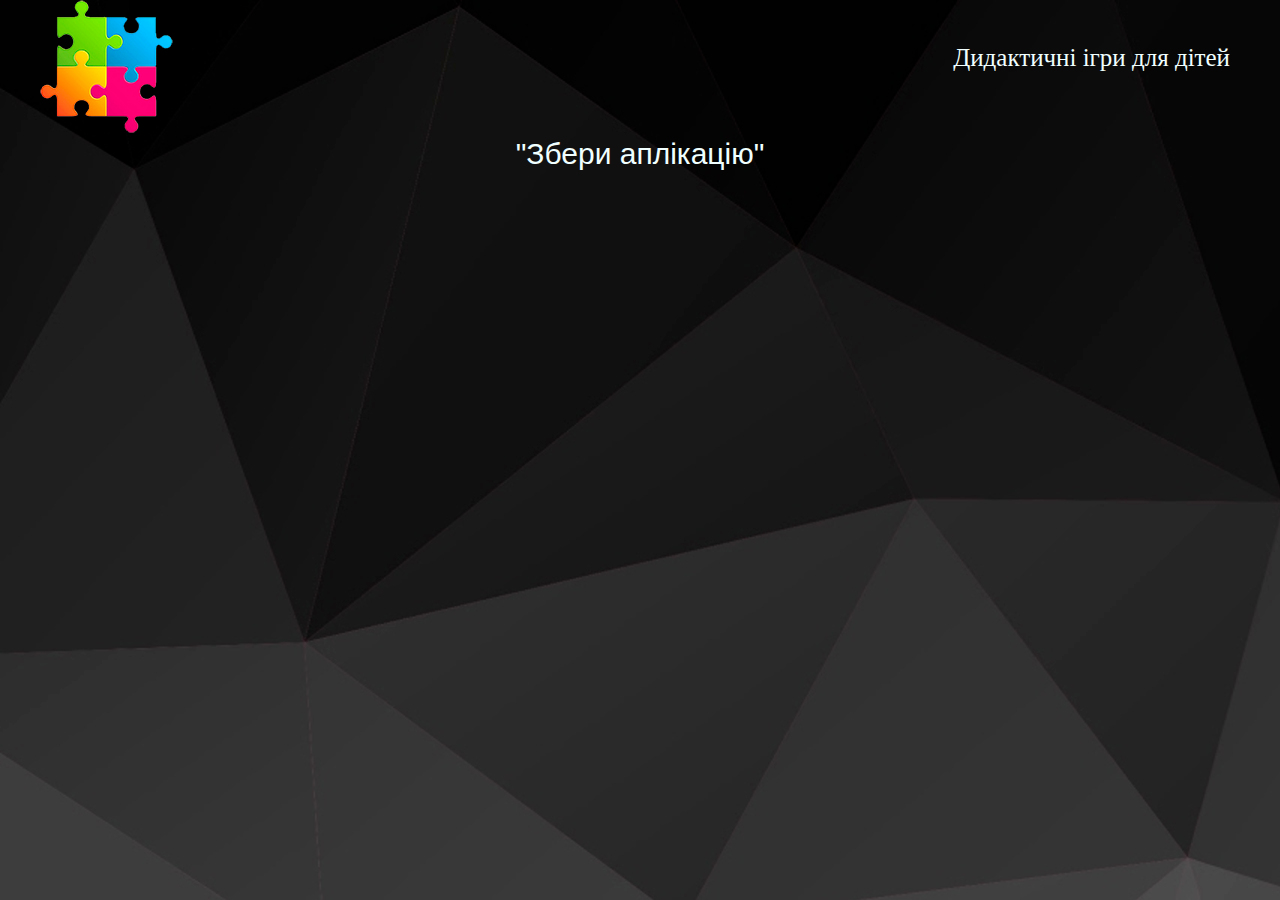
<file: site2/index.html>
<!DOCTYPE html>
<html>
<head>
	<title>Site</title>
	<link rel="stylesheet" href="https://maxcdn.bootstrapcdn.com/bootstrap/3.3.7/css/bootstrap.min.css">
	<script src="https://ajax.googleapis.com/ajax/libs/jquery/1.12.4/jquery.min.js"></script>
    <script src="https://maxcdn.bootstrapcdn.com/bootstrap/3.3.7/js/bootstrap.min.js"></script>
    <script src="https://cdnjs.cloudflare.com/ajax/libs/popper.js/1.16.0/umd/popper.min.js"></script>
    <link rel="stylesheet" href="style.css">
	
</head>
<body>

      
   
    <header>
        <div>
            <img src="pazl.png"/>
            
            <div class="support">
                <p></p>
                <p class="number">Дидактичні ігри для дітей</p>
            </div>
            
        </div>
        
		
	</header>
	
<section class="container-fluid text-center">
	    
	    
   <div class="row"> 
      
      
      
               
        <p class="text2">"Збери аплікацію"</p>
               
        <div class="text-center" style="margin-bottom: 20px; width: 100%;"> 
          <iframe src="https://www.jigsawplanet.com/?rc=play&amp;pid=30bbdee034c1&amp;view=iframe" style="width:100%;height:600px" frameborder=0 allowfullscreen></iframe>

           

        </div>
                
               
      </div>
      
    
       
       
         
   </div> 

	    
	    
</section>



	




	    





	
</body>
</html>
</file>
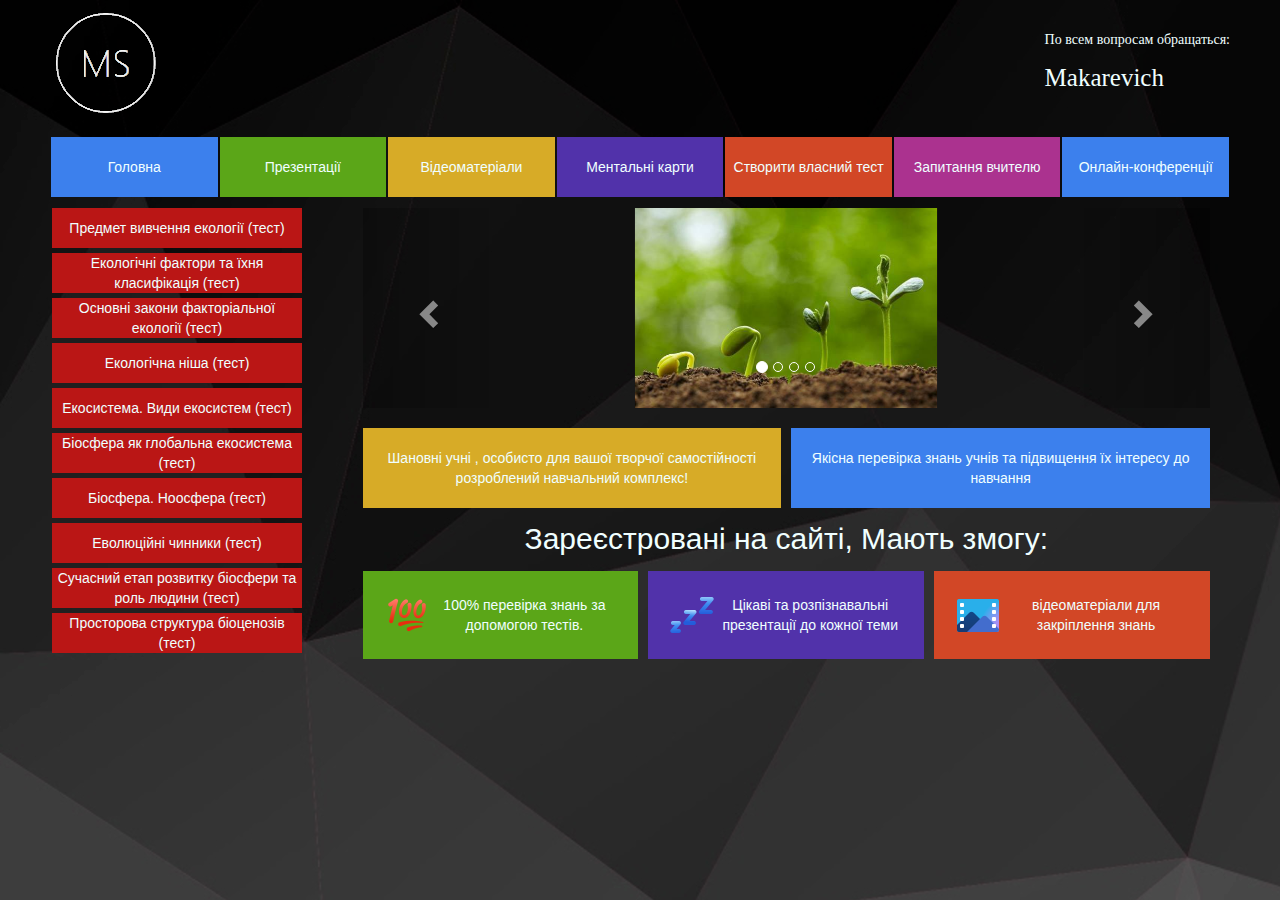
<file: site3/index.html>
<!DOCTYPE html>
<html>
<head>
	<title>Site</title>
	<link rel="stylesheet" href="https://maxcdn.bootstrapcdn.com/bootstrap/3.3.7/css/bootstrap.min.css">
	<script src="https://ajax.googleapis.com/ajax/libs/jquery/1.12.4/jquery.min.js"></script>
    <script src="https://maxcdn.bootstrapcdn.com/bootstrap/3.3.7/js/bootstrap.min.js"></script>
    <script src="https://cdnjs.cloudflare.com/ajax/libs/popper.js/1.16.0/umd/popper.min.js"></script>
    <link rel="stylesheet" href="style.css">
	
</head>
<body>

      
   
    <header>
        <div>
            <img src="logo.png"/>
            
            <div class="support">
                <p>По всем вопросам обращаться:</p>
                <p class="number">Makarevich</p>
            </div>
            
        </div>
        
		<nav class="main-nav">
			<a class="a blue">Головна</a>
			<a class="a green" href="present.html">Презентації</a>
			<a class="a yellow">Відеоматеріали</a>
			<a class="a purple" href="mental.html">Ментальні карти</a>
			<a class="a orange" target="_blank" href="https://docs.google.com/forms/u/0/">Створити власний тест</a>
			<a class="a pink">Запитання вчителю</a>
      <a class="a blue">Онлайн-конференції</a>
		</nav>
	</header>
	
<section class="container-fluid text-center">
	    
	    
   <div class="row"> 
      <div class="col-xs-3 col">
          <nav>
		    <a class="services" target="_blank" href="https://forms.gle/D1YV7xafjeQR89rP8">Предмет вивчення екології (тест)</a>
		    <a class="services" target="_blank" href="https://forms.gle/7DWphx3VboiHN6mQA">Екологічні фактори та їхня класифікація (тест)</a>
        <a class="services" target="_blank" href="https://forms.gle/2Tjstboi34Rk7Jma6">Основні закони факторіальної екології (тест)</a>
		    <a class="services" target="_blank" href="https://forms.gle/dhFaU88fwwYEC24R6">Екологічна ніша (тест)</a>
		    <a class="services" target="_blank" href="https://forms.gle/E1W2EMXosFWztE759">Екосистема. Види екосистем (тест)</a>

        <a class="services" target="_blank" href="https://forms.gle/cnw3gbp1oC92bQbRA">Біосфера як глобальна екосистема (тест)</a>

        <a class="services" target="_blank" href="https://forms.gle/sJnd2CeZUbjZW83e6">Біосфера. Ноосфера (тест)</a>

        <a class="services" target="_blank" href="https://forms.gle/gkCK22r4PBgPw1n18">Еволюційні чинники (тест)</a>

        <a class="services" target="_blank" href="https://forms.gle/4Ejo5ZTQhs8PZHNY9">Сучасний етап розвитку біосфери та роль людини (тест)</a>

         <a class="services" target="_blank" href="https://forms.gle/B7r11RpjtfqjFKmA9">Просторова структура біоценозів (тест)</a>

	       </nav>
      </div>
      
      <div class="col-xs-9 col">
         
         
          
                <div >

                    <div id="myCarousel" class="carousel slide">
                
                        <div class="carousel-inner">

                            <div class="item active">
                                <div class="row">
                                    <div class="col-xs-12"><img src="image1.png" alt="Image" class="img-responsive" style="margin: 0 auto; max-height: 200px;">
                                    </div>
                                </div> 
                            </div>

                            <div class="item">
                                <div class="row">
                                    <div class="col-xs-12"><img src="image2.png" alt="Image" class="img-responsive" style="margin: 0 auto; max-height: 200px;">
                                    </div>
                                </div> 
                            </div>
                    
                            <div class="item">
                                <div class="row">
                                    <div class="col-xs-12"><img src="image3.png" alt="Image" class="img-responsive" style="margin: 0 auto; max-height: 200px;">
                                    </div>
                                </div> 
                            </div>
                    
                            <div class="item">
                                <div class="row">
                                    <div class="col-xs-12"><img src="image4.png" alt="Image" class="img-responsive" style="margin: 0 auto; max-height: 200px;">
                                    </div>
                                </div> 
                            </div>
                    
                        </div>
                        <a class="left carousel-control" href="#myCarousel" role="button" data-slide="prev">
                            <span class="glyphicon glyphicon-chevron-left" aria-hidden="true"></span>
                            <span class="sr-only">Предыдущий</span>
                        </a>
                        <a class="right carousel-control" href="#myCarousel" role="button" data-slide="next">
                            <span class="glyphicon glyphicon-chevron-right" aria-hidden="true"></span>
                            <span class="sr-only">Следующий</span>
                        </a>
                        <ol class="carousel-indicators">
                            <li data-target="#myCarousel" data-slide-to="0" class="active"></li>
                            <li data-target="#myCarousel" data-slide-to="1"></li>
                            <li data-target="#myCarousel" data-slide-to="2"></li>
                            <li data-target="#myCarousel" data-slide-to="3"></li>
                        </ol>
                    </div>
        
                </div>
                
                
        <div class="containermy text-center"> 
           <div class="row cont"> 
              <div class="yellow c">Шановні учні , особисто для вашої творчої самостійності розроблений навчальний комплекс!</div>
              <div class="blue c">Якісна перевірка знань учнів та підвищення їх інтересу до навчання</div> 
           </div> 
        </div>
               
        <p class="text2">Зареєстровані на сайті, Мають змогу:</p>
               
        <div class="text-center" style="margin-bottom: 20px;"> 
           <div class="row cont"> 
              <div class="green c">
                  <img src="save.png"/>
                  100% перевірка знань за допомогою тестів.</div>
              <div class="purple c marg">
                  <img src="imag.png"/>
                  Цікаві та розпізнавальні презентації до кожної теми</div> 
                <div class="orange c">
                  <img src="settings.png"/>
                  відеоматеріали для закріплення знань</div> 
           </div> 
        </div>
                
                
      </div>
      
    
       
       
         
   </div> 

	    
	    
</section>



	




	    





	
</body>
</html>
</file>
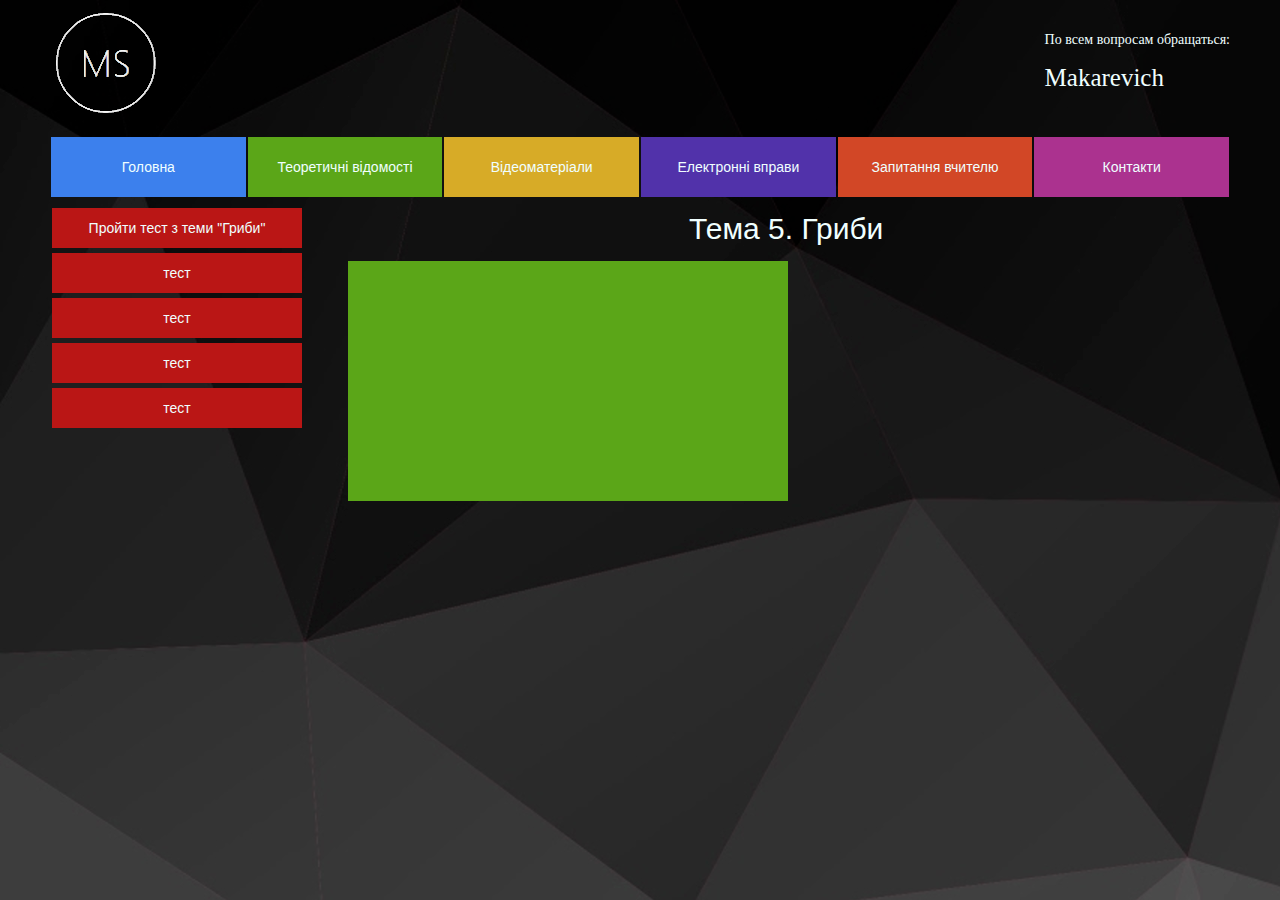
<file: site3/index_grib.html>
<!DOCTYPE html>
<html>
<head>
	<title>Site</title>
	<link rel="stylesheet" href="https://maxcdn.bootstrapcdn.com/bootstrap/3.3.7/css/bootstrap.min.css">
	<script src="https://ajax.googleapis.com/ajax/libs/jquery/1.12.4/jquery.min.js"></script>
    <script src="https://maxcdn.bootstrapcdn.com/bootstrap/3.3.7/js/bootstrap.min.js"></script>
    <script src="https://cdnjs.cloudflare.com/ajax/libs/popper.js/1.16.0/umd/popper.min.js"></script>
    <link rel="stylesheet" href="style.css">
	
</head>
<body>

      
   
    <header>
        <div>
            <img src="logo.png"/>
            
            <div class="support">
                <p>По всем вопросам обращаться:</p>
                <p class="number">Makarevich</p>
            </div>
            
        </div>
        
		<nav class="main-nav">
			<a class="a blue" href="index.html">Головна</a>
			<a class="a green" href="index_teor.html">Теоретичні відомості</a>
			<a class="a yellow">Відеоматеріали</a>
			<a class="a purple">Електронні вправи</a>
			<a class="a orange">Запитання вчителю</a>
			<a class="a pink">Контакти</a>
		</nav>
	</header>
	
<section class="container-fluid text-center">
	    
	    
   <div class="row"> 
      <div class="col-sm-3 col">
          <nav>
		    <a class="services" href="https://forms.gle/rvGRUjSoq6pMuSMW9" target ="_blank">Пройти тест з теми "Гриби"</a>
		    <a class="services">тест</a>
		    <a class="services">тест</a>
		    <a class="services">тест</a>
		    <a class="services">тест</a>
	       </nav>
      </div>
      
      
               
        <p class="text2">Тема 5. Гриби</p>
               
        <div class="text-center" style="margin-bottom: 20px; width: 40%;"> 
           <div class="row cont"> 
              <div class="green c">
                  <iframe src="https://onedrive.live.com/embed?cid=FB9A397F52409C91&amp;resid=FB9A397F52409C91%21993&amp;authkey=AEu0YgL0dnHsnB0&amp;em=2&amp;wdAr=1.3333333333333333" width="400px" height="200px" frameborder="0">Это внедренный файл <a target="_blank" href="https://office.com">Microsoft Office</a> на платформе <a target="_blank" href="https://office.com/webapps">Office</a>.</iframe>
              </div>
              
                
           </div> 
           

           

        </div>

        <iframe width="560" height="315" src="https://www.youtube.com/embed/oWw1az2vj9A" title="YouTube video player" frameborder="0" allow="accelerometer; autoplay; clipboard-write; encrypted-media; gyroscope; picture-in-picture" allowfullscreen></iframe>
                
                
      </div>
      
    
       
       
         
   </div> 

	    
	    
</section>



	




	    





	
</body>
</html>
</file>
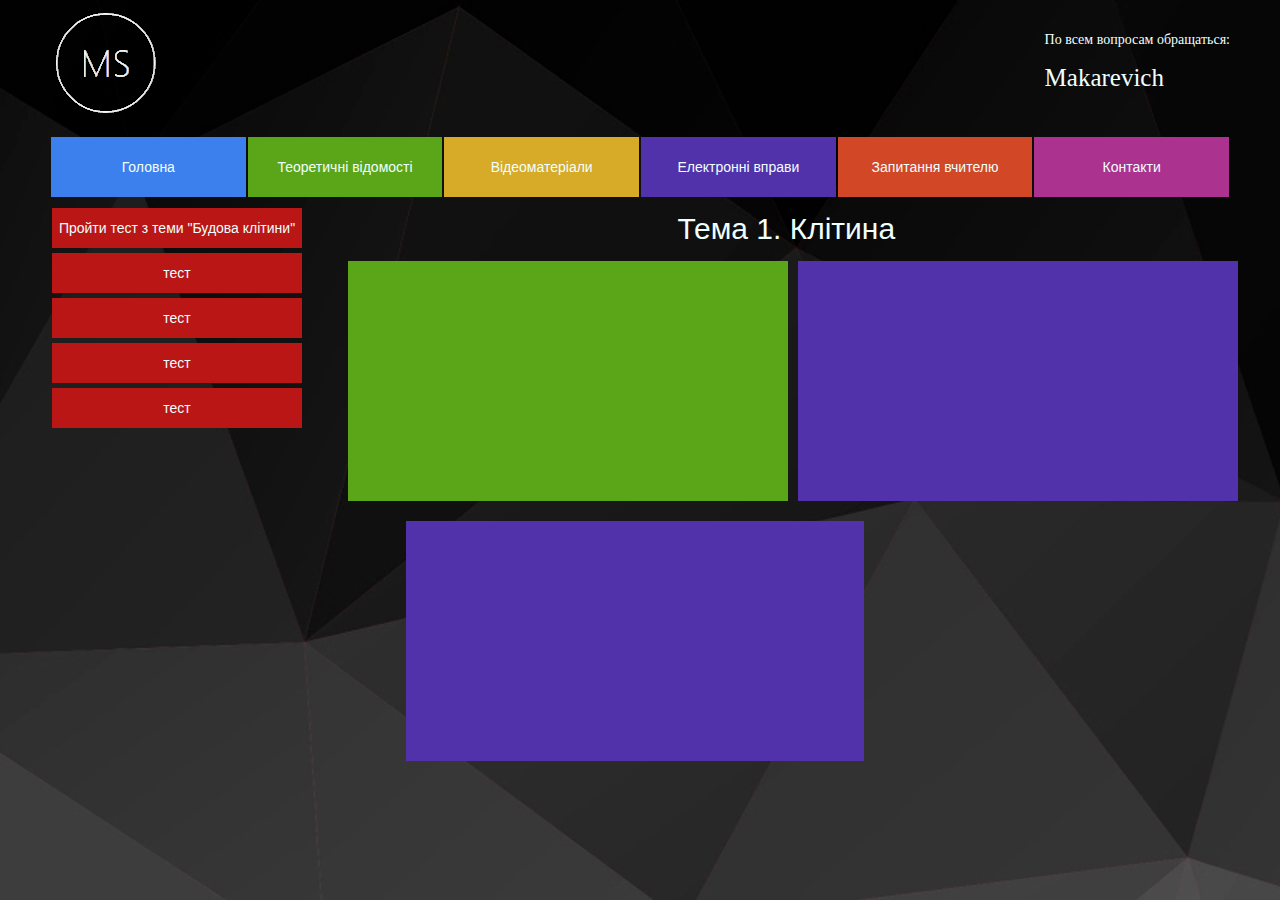
<file: site3/index_klituna.html>
<!DOCTYPE html>
<html>
<head>
	<title>Site</title>
	<link rel="stylesheet" href="https://maxcdn.bootstrapcdn.com/bootstrap/3.3.7/css/bootstrap.min.css">
	<script src="https://ajax.googleapis.com/ajax/libs/jquery/1.12.4/jquery.min.js"></script>
    <script src="https://maxcdn.bootstrapcdn.com/bootstrap/3.3.7/js/bootstrap.min.js"></script>
    <script src="https://cdnjs.cloudflare.com/ajax/libs/popper.js/1.16.0/umd/popper.min.js"></script>
    <link rel="stylesheet" href="style.css">
	
</head>
<body>

      
   
    <header>
        <div>
            <img src="logo.png"/>
            
            <div class="support">
                <p>По всем вопросам обращаться:</p>
                <p class="number">Makarevich</p>
            </div>
            
        </div>
        
		<nav class="main-nav">
			<a class="a blue" href="index.html">Головна</a>
			<a class="a green" href="index_teor.html">Теоретичні відомості</a>
			<a class="a yellow">Відеоматеріали</a>
			<a class="a purple">Електронні вправи</a>
			<a class="a orange">Запитання вчителю</a>
			<a class="a pink">Контакти</a>
		</nav>
	</header>
	
<section class="container-fluid text-center">
	    
	    
   <div class="row"> 
      <div class="col-sm-3 col">
          <nav>
		    <a class="services" href="https://forms.gle/eDoZKuNa2jiJbDDBA" target ="_blank">Пройти тест з теми "Будова клітини"</a>
		    <a class="services">тест</a>
		    <a class="services">тест</a>
		    <a class="services">тест</a>
		    <a class="services">тест</a>
	       </nav>
      </div>
      
      
               
        <p class="text2">Тема 1. Клітина</p>
               
        <div class="text-center" style="margin-bottom: 20px;"> 
           <div class="row cont"> 
              <div class="green c">
                  <iframe src="https://onedrive.live.com/embed?cid=FB9A397F52409C91&amp;resid=FB9A397F52409C91%21969&amp;authkey=AMuJf05-OKnsaZg&amp;em=2&amp;wdAr=1.3333333333333333" width="400px" height="200px" frameborder="0">Это внедренный файл <a target="_blank" href="https://office.com">Microsoft Office</a> на платформе <a target="_blank" href="https://office.com/webapps">Office</a>.</iframe>
              </div>
              <div class="purple c marg">
                <iframe src="https://onedrive.live.com/embed?cid=FB9A397F52409C91&amp;resid=FB9A397F52409C91%21973&amp;authkey=AFQeFG351kIIMFE&amp;em=2&amp;wdAr=1.3333333333333333" width="400px" height="200px" frameborder="0">Это внедренный файл <a target="_blank" href="https://office.com">Microsoft Office</a> на платформе <a target="_blank" href="https://office.com/webapps">Office</a>.</iframe>
              </div> 
                
           </div> 
           <div class="row cont" style="margin-top: 20px; width: 40%;"> 
              <div class="purple c marg">
                  <iframe src="https://onedrive.live.com/embed?cid=FB9A397F52409C91&amp;resid=FB9A397F52409C91%21975&amp;authkey=AFnjCpWu1lLUaI8&amp;em=2&amp;wdAr=1.3333333333333333" width="400px" height="200px" frameborder="0">Это внедренный файл <a target="_blank" href="https://office.com">Microsoft Office</a> на платформе <a target="_blank" href="https://office.com/webapps">Office</a>.</iframe>
              </div> 
              
           </div> 

           

        </div>
                
                
      </div>
      
    
       
       
         
   </div> 

	    
	    
</section>



	




	    





	
</body>
</html>
</file>
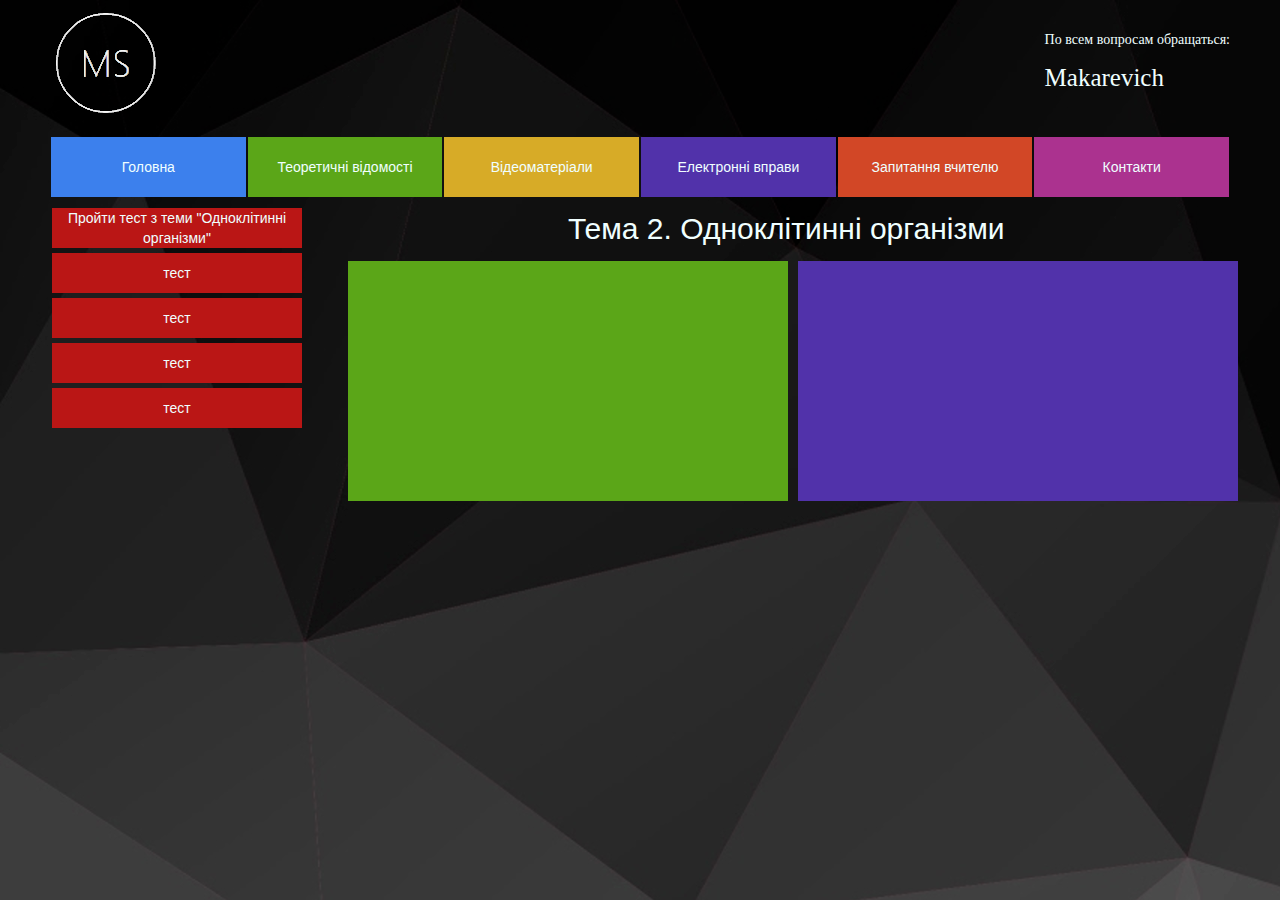
<file: site3/index_odnokl.html>
<!DOCTYPE html>
<html>
<head>
	<title>Site</title>
	<link rel="stylesheet" href="https://maxcdn.bootstrapcdn.com/bootstrap/3.3.7/css/bootstrap.min.css">
	<script src="https://ajax.googleapis.com/ajax/libs/jquery/1.12.4/jquery.min.js"></script>
    <script src="https://maxcdn.bootstrapcdn.com/bootstrap/3.3.7/js/bootstrap.min.js"></script>
    <script src="https://cdnjs.cloudflare.com/ajax/libs/popper.js/1.16.0/umd/popper.min.js"></script>
    <link rel="stylesheet" href="style.css">
	
</head>
<body>

      
   
    <header>
        <div>
            <img src="logo.png"/>
            
            <div class="support">
                <p>По всем вопросам обращаться:</p>
                <p class="number">Makarevich</p>
            </div>
            
        </div>
        
		<nav class="main-nav">
			<a class="a blue" href="index.html">Головна</a>
			<a class="a green" href="index_teor.html">Теоретичні відомості</a>
			<a class="a yellow">Відеоматеріали</a>
			<a class="a purple">Електронні вправи</a>
			<a class="a orange">Запитання вчителю</a>
			<a class="a pink">Контакти</a>
		</nav>
	</header>
	
<section class="container-fluid text-center">
	    
	    
   <div class="row"> 
      <div class="col-sm-3 col">
          <nav>
		    <a class="services" href="https://forms.gle/Zm1rrb4u2BD6nPUo9" target ="_blank"> Пройти тест з теми "Одноклітинні організми"</a>
		    <a class="services">тест</a>
		    <a class="services">тест</a>
		    <a class="services">тест</a>
		    <a class="services">тест</a>
	       </nav>
      </div>
      
      
               
        <p class="text2">Тема 2. Одноклітинні організми</p>
               
        <div class="text-center" style="margin-bottom: 20px;"> 
           <div class="row cont"> 
              <div class="green c">
                  <iframe src="https://onedrive.live.com/embed?cid=FB9A397F52409C91&amp;resid=FB9A397F52409C91%21977&amp;authkey=AOUa6nGmtLW00bY&amp;em=2&amp;wdAr=1.7777777777777777" width="400px" height="200px" frameborder="0">Это внедренный файл <a target="_blank" href="https://office.com">Microsoft Office</a> на платформе <a target="_blank" href="https://office.com/webapps">Office</a>.</iframe>
              </div>
              <div class="purple c marg">
                <iframe src="https://onedrive.live.com/embed?cid=FB9A397F52409C91&amp;resid=FB9A397F52409C91%21979&amp;authkey=AGRUe7I3Zs0Fz0w&amp;em=2&amp;wdAr=1.3333333333333333" width="400px" height="200px" frameborder="0">Это внедренный файл <a target="_blank" href="https://office.com">Microsoft Office</a> на платформе <a target="_blank" href="https://office.com/webapps">Office</a>.</iframe> 
              </div> 
                
           </div> 
            

           

        </div>
                
                
      </div>
      
    
       
       
         
   </div> 

	    
	    
</section>







	    





	
</body>
</html>
</file>
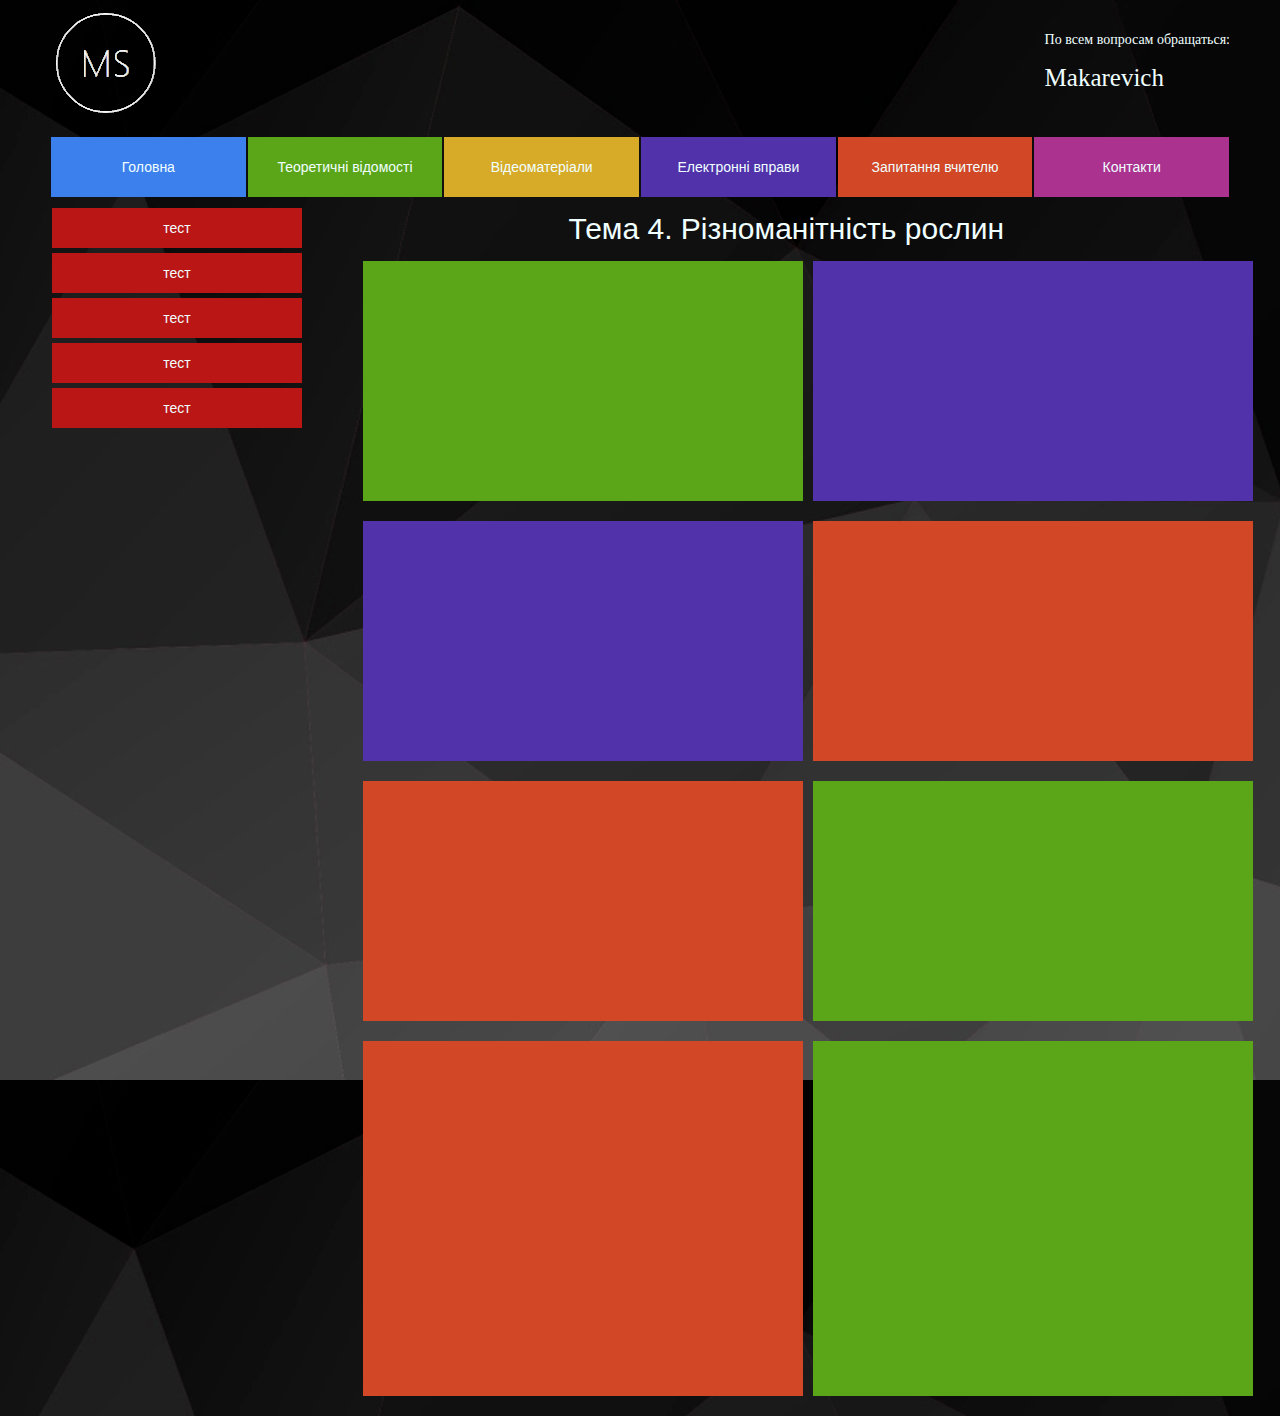
<file: site3/index_riznom.html>
<!DOCTYPE html>
<html>
<head>
	<title>Site</title>
	<link rel="stylesheet" href="https://maxcdn.bootstrapcdn.com/bootstrap/3.3.7/css/bootstrap.min.css">
	<script src="https://ajax.googleapis.com/ajax/libs/jquery/1.12.4/jquery.min.js"></script>
    <script src="https://maxcdn.bootstrapcdn.com/bootstrap/3.3.7/js/bootstrap.min.js"></script>
    <script src="https://cdnjs.cloudflare.com/ajax/libs/popper.js/1.16.0/umd/popper.min.js"></script>
    <link rel="stylesheet" href="style.css">
	
</head>
<body>

      
   
    <header>
        <div>
            <img src="logo.png"/>
            
            <div class="support">
                <p>По всем вопросам обращаться:</p>
                <p class="number">Makarevich</p>
            </div>
            
        </div>
        
		<nav class="main-nav">
			<a class="a blue" href="index.html">Головна</a>
			<a class="a green" href="index_teor.html">Теоретичні відомості</a>
			<a class="a yellow">Відеоматеріали</a>
			<a class="a purple">Електронні вправи</a>
			<a class="a orange">Запитання вчителю</a>
			<a class="a pink">Контакти</a>
		</nav>
	</header>
	
<section class="container-fluid text-center">
	    
	    
   <div class="row"> 
      <div class="col-sm-3 col">
          <nav>
		    <a class="services" href="" target ="_blank">тест</a>
		    <a class="services">тест</a>
		    <a class="services">тест</a>
		    <a class="services">тест</a>
		    <a class="services">тест</a>
	       </nav>
      </div>
      
      
               
        <p class="text2">Тема 4. Різноманітність рослин</p>
               
        <div class="col-sm-9 text-center" style="margin-bottom: 20px;"> 
           <div class="row cont"> 
              <div class="green c">
                  <iframe src="https://onedrive.live.com/embed?cid=FB9A397F52409C91&amp;resid=FB9A397F52409C91%21981&amp;authkey=AEaGaP2-oKrkvx4&amp;em=2&amp;wdAr=1.3333333333333333" width="400px" height="200px" frameborder="0">Это внедренный файл <a target="_blank" href="https://office.com">Microsoft Office</a> на платформе <a target="_blank" href="https://office.com/webapps">Office</a>.</iframe>
              </div>
              <div class="purple c marg">
                <iframe src="https://onedrive.live.com/embed?cid=FB9A397F52409C91&amp;resid=FB9A397F52409C91%21983&amp;authkey=AHSEsT8d6KQDH8E&amp;em=2&amp;wdAr=1.3333333333333333" width="400px" height="200px" frameborder="0">Это внедренный файл <a target="_blank" href="https://office.com">Microsoft Office</a> на платформе <a target="_blank" href="https://office.com/webapps">Office</a>.</iframe>
              </div> 
                
           </div> 
           <div class="row cont" style="margin-top: 20px;"> 
              <div class="purple c marg">
                  <iframe src="https://onedrive.live.com/embed?cid=FB9A397F52409C91&amp;resid=FB9A397F52409C91%21985&amp;authkey=ADZCITtvkdhJIBw&amp;em=2&amp;wdAr=1.3333333333333333" width="400px" height="200px" frameborder="0">Это внедренный файл <a target="_blank" href="https://office.com">Microsoft Office</a> на платформе <a target="_blank" href="https://office.com/webapps">Office</a>.</iframe>
              </div> 
              <div class="orange c">
                  <iframe src="https://onedrive.live.com/embed?cid=FB9A397F52409C91&amp;resid=FB9A397F52409C91%21987&amp;authkey=AHysgC-CqQEhHf4&amp;em=2&amp;wdAr=1.3333333333333333" width="400px" height="200px" frameborder="0">Это внедренный файл <a target="_blank" href="https://office.com">Microsoft Office</a> на платформе <a target="_blank" href="https://office.com/webapps">Office</a>.</iframe>
              </div> 
           </div> 
           <div class="row cont" style="margin-top: 20px;"> 
              <div class="orange c marg">
                  <iframe src="https://onedrive.live.com/embed?cid=FB9A397F52409C91&amp;resid=FB9A397F52409C91%21989&amp;authkey=AAFm0y_o4kWgyeg&amp;em=2&amp;wdAr=1.3333333333333333" width="400px" height="200px" frameborder="0">Это внедренный файл <a target="_blank" href="https://office.com">Microsoft Office</a> на платформе <a target="_blank" href="https://office.com/webapps">Office</a>.</iframe>
              </div> 
              <div class="green c">
                  <iframe src="https://onedrive.live.com/embed?cid=FB9A397F52409C91&amp;resid=FB9A397F52409C91%21991&amp;authkey=ADri38_mb96TPXk&amp;em=2&amp;wdAr=1.3333333333333333" width="400px" height="200px" frameborder="0">Это внедренный файл <a target="_blank" href="https://office.com">Microsoft Office</a> на платформе <a target="_blank" href="https://office.com/webapps">Office</a>.</iframe>
              </div> 
           </div> 

           <div class="row cont" style="margin-top: 20px;"> 
              <div class="orange c marg">
                  <iframe width="400" height="315" src="https://www.youtube.com/embed/llFC_KBhBSI" title="YouTube video player" frameborder="0" allow="accelerometer; autoplay; clipboard-write; encrypted-media; gyroscope; picture-in-picture" allowfullscreen></iframe>
              </div> 
              <div class="green c">
                  <iframe width="400" height="315" src="https://www.youtube.com/embed/HXvDDy88Hg0" title="YouTube video player" frameborder="0" allow="accelerometer; autoplay; clipboard-write; encrypted-media; gyroscope; picture-in-picture" allowfullscreen></iframe>
              </div> 
           </div> 
            

            

        

           

        </div>

        
                
                
      </div>
      
    
       
       
         
   </div> 

	    
	    
</section>







	    





	
</body>
</html>
</file>
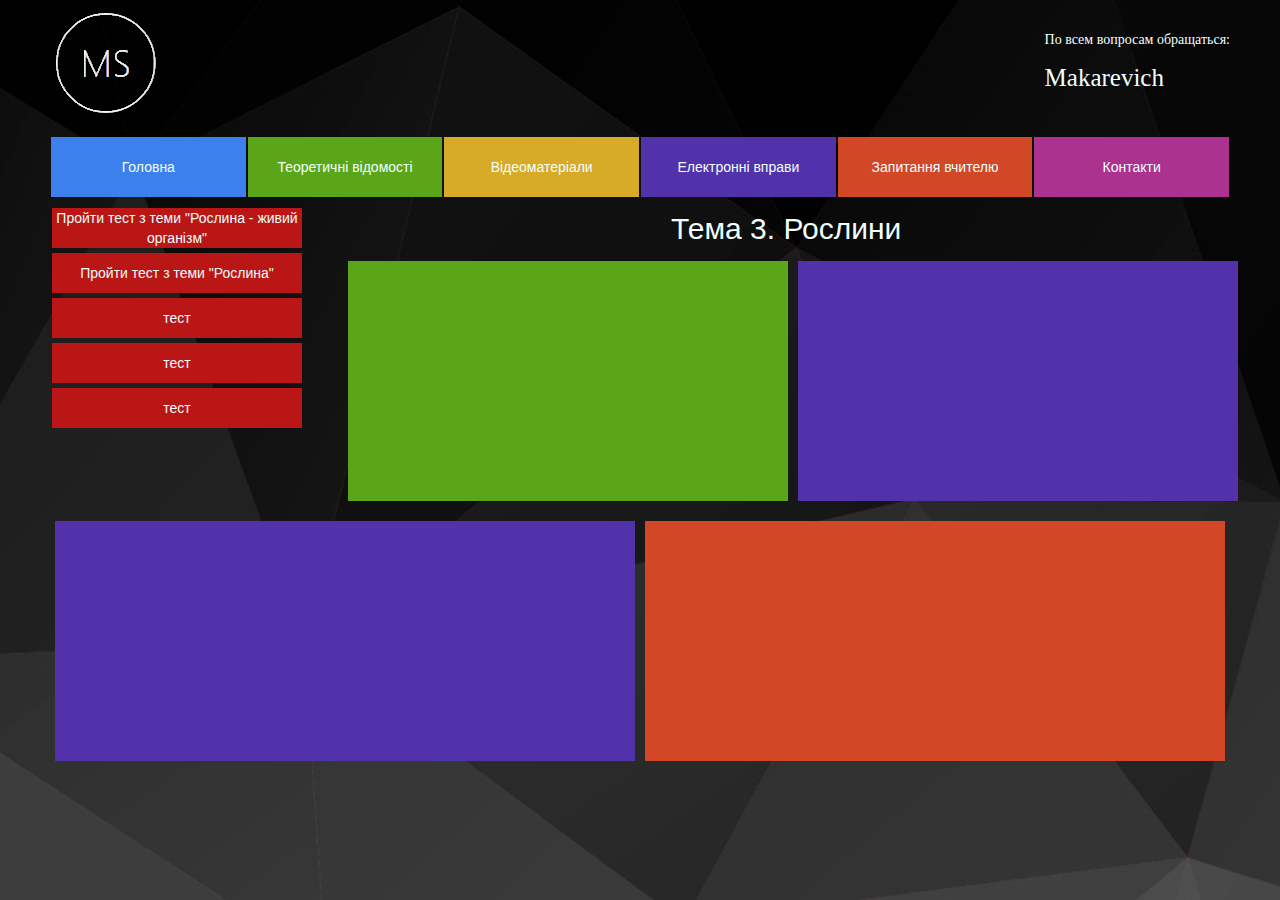
<file: site3/index_roslina.html>
<!DOCTYPE html>
<html>
<head>
	<title>Site</title>
	<link rel="stylesheet" href="https://maxcdn.bootstrapcdn.com/bootstrap/3.3.7/css/bootstrap.min.css">
	<script src="https://ajax.googleapis.com/ajax/libs/jquery/1.12.4/jquery.min.js"></script>
    <script src="https://maxcdn.bootstrapcdn.com/bootstrap/3.3.7/js/bootstrap.min.js"></script>
    <script src="https://cdnjs.cloudflare.com/ajax/libs/popper.js/1.16.0/umd/popper.min.js"></script>
    <link rel="stylesheet" href="style.css">
	
</head>
<body>

      
   
    <header>
        <div>
            <img src="logo.png"/>
            
            <div class="support">
                <p>По всем вопросам обращаться:</p>
                <p class="number">Makarevich</p>
            </div>
            
        </div>
        
		<nav class="main-nav">
			<a class="a blue" href="index.html">Головна</a>
			<a class="a green" href="index_teor.html">Теоретичні відомості</a>
			<a class="a yellow">Відеоматеріали</a>
			<a class="a purple">Електронні вправи</a>
			<a class="a orange">Запитання вчителю</a>
			<a class="a pink">Контакти</a>
		</nav>
	</header>
	
<section class="container-fluid text-center">
	    
	    
   <div class="row"> 
      <div class="col-sm-3 col">
          <nav>
		    <a class="services" href="https://docs.google.com/forms/d/e/1FAIpQLSd9KhTLwnAH2nu4QuNMQqTyZh9OtiDWBHXHMzWYYZ_AqfSBBA/viewform?usp=sf_link" target ="_blank">Пройти тест з теми "Рослина - живий організм"</a>
		    <a class="services" href="https://forms.gle/voH8MoheyYrcNozP6" target ="_blank">Пройти тест з теми "Рослина"</a>
		    <a class="services">тест</a>
		    <a class="services">тест</a>
		    <a class="services">тест</a>
	       </nav>
      </div>
      
      
               
        <p class="text2">Тема 3. Рослини</p>
               
        <div class="text-center" style="margin-bottom: 20px;"> 
           <div class="row cont"> 
              <div class="green c">
                  <iframe src="https://onedrive.live.com/embed?cid=FB9A397F52409C91&amp;resid=FB9A397F52409C91%21947&amp;authkey=AFQbAzTFPpb32EI&amp;em=2&amp;wdAr=1.3333333333333333" width="400px" height="200px" frameborder="0">Это внедренный файл <a target="_blank" href="https://office.com">Microsoft Office</a> на платформе <a target="_blank" href="https://office.com/webapps">Office</a>.</iframe>    
              </div>
              <div class="purple c marg">
                <iframe src="https://onedrive.live.com/embed?cid=FB9A397F52409C91&amp;resid=FB9A397F52409C91%21950&amp;authkey=ANbacCQDBUhO3tI&amp;em=2&amp;wdAr=1.3333333333333333" width="400px" height="200px" frameborder="0">Это внедренный файл <a target="_blank" href="https://office.com">Microsoft Office</a> на платформе <a target="_blank" href="https://office.com/webapps">Office</a>.</iframe>    
              </div> 
                
           </div> 
           <div class="row cont" style="margin-top: 20px;"> 
              <div class="purple c marg">
                  <iframe src="https://onedrive.live.com/embed?cid=FB9A397F52409C91&amp;resid=FB9A397F52409C91%21952&amp;authkey=AE2HqIYuBU4G1uI&amp;em=2&amp;wdAr=1.3333333333333333" width="400px" height="200px" frameborder="0">Это внедренный файл <a target="_blank" href="https://office.com">Microsoft Office</a> на платформе <a target="_blank" href="https://office.com/webapps">Office</a>.</iframe>
              </div> 
              <div class="orange c">
                  <iframe src="https://onedrive.live.com/embed?cid=FB9A397F52409C91&amp;resid=FB9A397F52409C91%21954&amp;authkey=ALirhDgc8BRPDOo&amp;em=2&amp;wdAr=1.3333333333333333" width="400px" height="200px" frameborder="0">Это внедренный файл <a target="_blank" href="https://office.com">Microsoft Office</a> на платформе <a target="_blank" href="https://office.com/webapps">Office</a>.</iframe>
              </div> 
           </div> 

           

        </div>
                
                
      </div>
      
    
       
       
         
   </div> 

	    
	    
</section>



	




	    





	
</body>
</html>
</file>
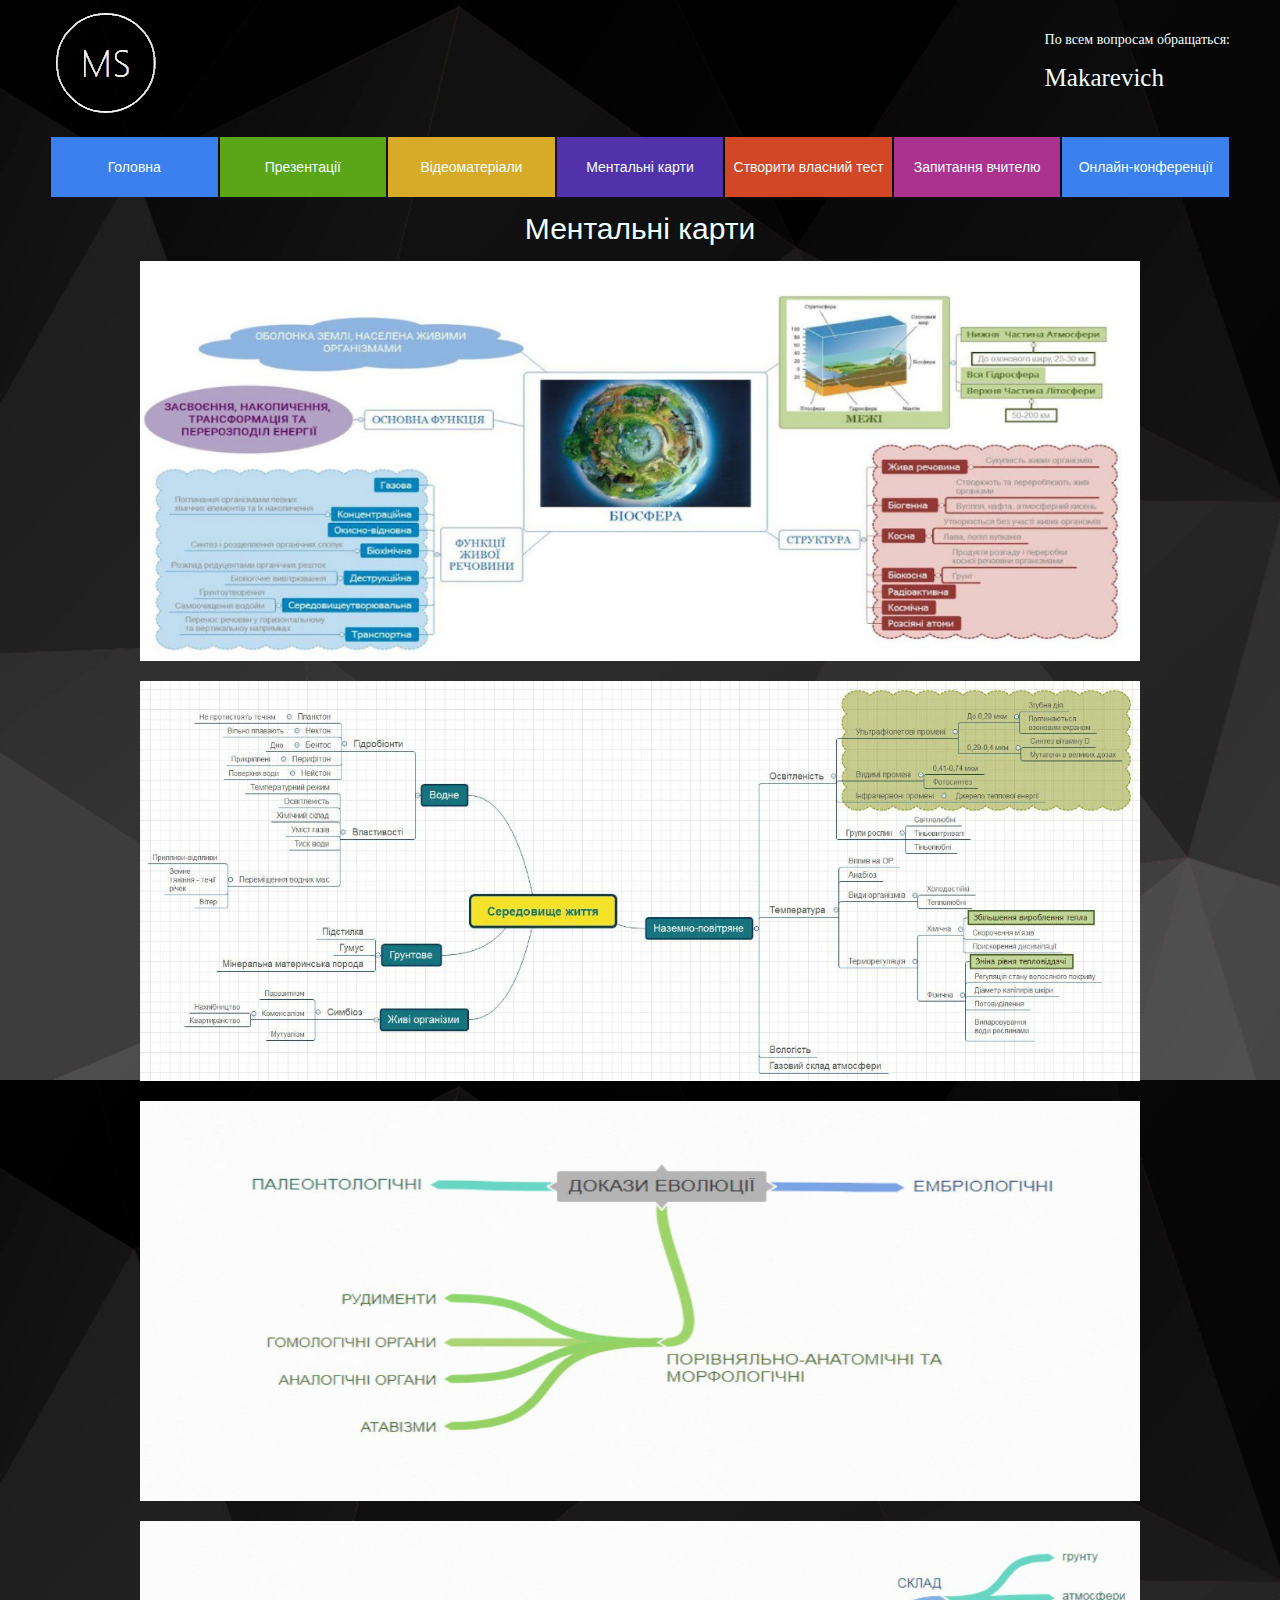
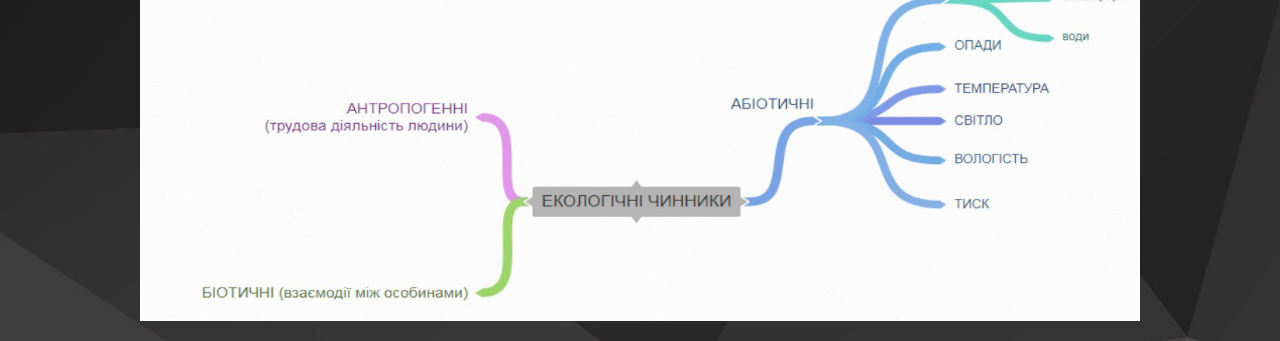
<file: site3/mental.html>
<!DOCTYPE html>
<html>
<head>
	<title>Site</title>
	<link rel="stylesheet" href="https://maxcdn.bootstrapcdn.com/bootstrap/3.3.7/css/bootstrap.min.css">
	<script src="https://ajax.googleapis.com/ajax/libs/jquery/1.12.4/jquery.min.js"></script>
    <script src="https://maxcdn.bootstrapcdn.com/bootstrap/3.3.7/js/bootstrap.min.js"></script>
    <script src="https://cdnjs.cloudflare.com/ajax/libs/popper.js/1.16.0/umd/popper.min.js"></script>
    <link rel="stylesheet" href="style.css">
	
</head>
<body>

      
   
    <header>
        <div>
            <img src="logo.png"/>
            
            <div class="support">
                <p>По всем вопросам обращаться:</p>
                <p class="number">Makarevich</p>
            </div>
            
        </div>
        
		<nav class="main-nav">
			<a class="a blue" href="index.html">Головна</a>
			<a class="a green" href="present.html">Презентації</a>
			<a class="a yellow">Відеоматеріали</a>
			<a class="a purple">Ментальні карти</a>
			<a class="a orange" target="_blank" href="https://docs.google.com/forms/u/0/">Створити власний тест</a>
			<a class="a pink">Запитання вчителю</a>
      <a class="a blue">Онлайн-конференції</a>
		</nav>
	</header>
	
<section class="container-fluid text-center">
	    
	    
   <div class="row"> 
      
      
      
               
        <p class="text2">Ментальні карти</p>
               
        <div class="text-center" style="margin-bottom: 20px;"> 
           <div class="col-xs-12"> 
              
              <img src="ment1.jpg" width="1000" height="400" style="margin-bottom: 20px;">
                
           </div> 
           <div class="col-xs-12"> 
              
              <img src="ment2.jpg" width="1000" height="400" style="margin-bottom: 20px;">
                
           </div> 
           <div class="col-xs-12"> 
              
              <img src="ment3.jpg" width="1000" height="400" style="margin-bottom: 20px;">
                
           </div> 
           <div class="col-xs-12"> 
              
              <img src="ment4.jpg" width="1000" height="400" style="margin-bottom: 20px;">
                
           </div> 



           

        </div>
                
               
      </div>
      
    
       
       
         
   </div> 

	    
	    
</section>



	




	    





	
</body>
</html>
</file>
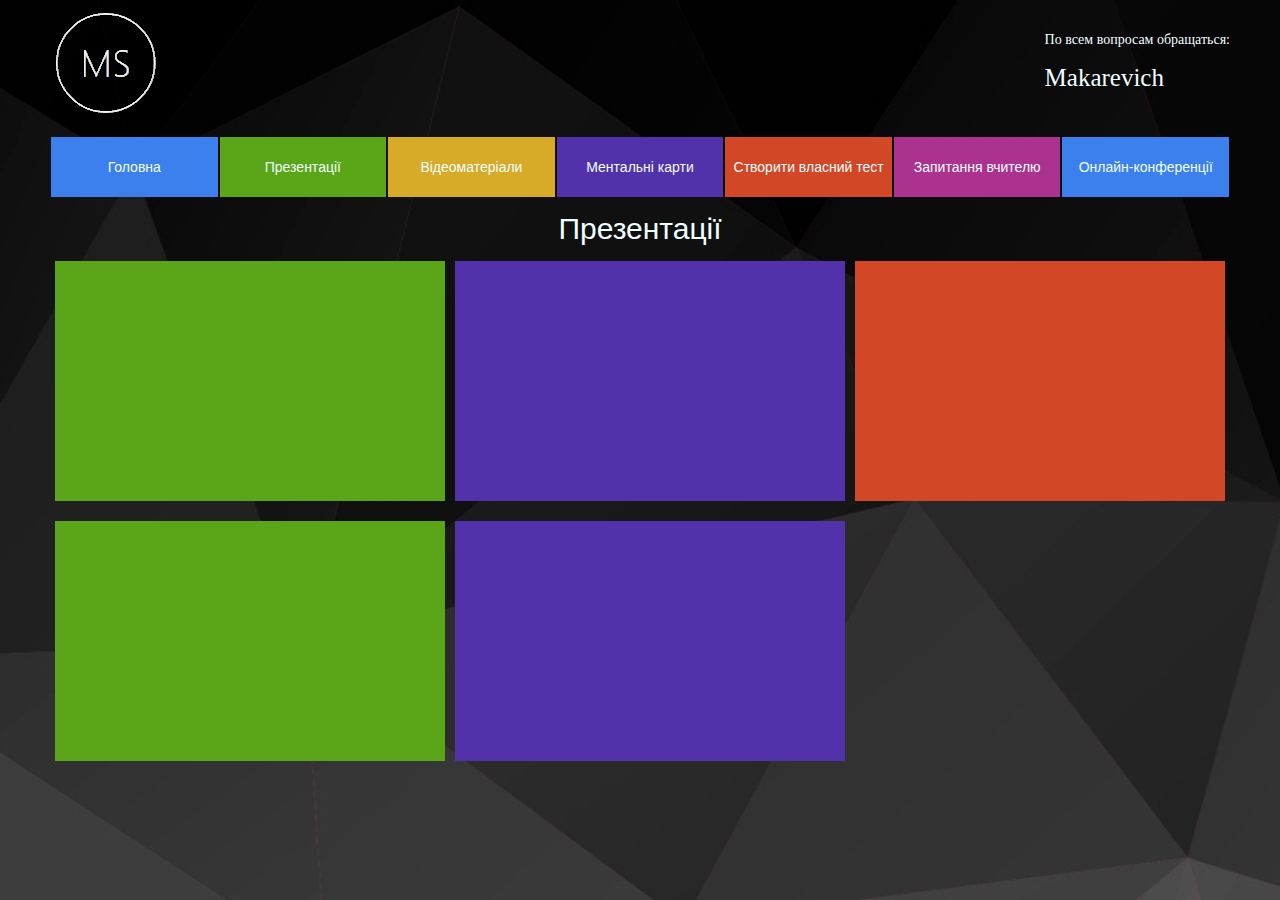
<file: site3/present.html>
<!DOCTYPE html>
<html>
<head>
	<title>Site</title>
	<link rel="stylesheet" href="https://maxcdn.bootstrapcdn.com/bootstrap/3.3.7/css/bootstrap.min.css">
	<script src="https://ajax.googleapis.com/ajax/libs/jquery/1.12.4/jquery.min.js"></script>
    <script src="https://maxcdn.bootstrapcdn.com/bootstrap/3.3.7/js/bootstrap.min.js"></script>
    <script src="https://cdnjs.cloudflare.com/ajax/libs/popper.js/1.16.0/umd/popper.min.js"></script>
    <link rel="stylesheet" href="style.css">
	
</head>
<body>

      
   
    <header>
        <div>
            <img src="logo.png"/>
            
            <div class="support">
                <p>По всем вопросам обращаться:</p>
                <p class="number">Makarevich</p>
            </div>
            
        </div>
        
		<nav class="main-nav">
			<a class="a blue" href="index.html">Головна</a>
			<a class="a green" href="present.html">Презентації</a>
			<a class="a yellow">Відеоматеріали</a>
			<a class="a purple" href="mental.html">Ментальні карти</a>
			<a class="a orange" target="_blank" href="https://docs.google.com/forms/u/0/">Створити власний тест</a>
			<a class="a pink">Запитання вчителю</a>
      <a class="a blue">Онлайн-конференції</a>
		</nav>
	</header>
	
<section class="container-fluid text-center">
	    
	    
   <div class="row"> 
      
      
      
               
        <p class="text2">Презентації</p>
               
        <div class="text-center" style="margin-bottom: 20px; width: 40%;"> 
           <div class="row cont"> 
              <div class="green c">
                 <iframe src="https://onedrive.live.com/embed?cid=FB9A397F52409C91&amp;resid=FB9A397F52409C91%211002&amp;authkey=AIWZWU7wGUi_xJ8&amp;em=2&amp;wdAr=1.7777777777777777" width="350px" height="200px" frameborder="0">Это внедренный файл <a target="_blank" href="https://office.com">Microsoft Office</a> на платформе <a target="_blank" href="https://office.com/webapps">Office</a>.</iframe>
              </div>
              <div class="purple c marg">
                <iframe src="https://onedrive.live.com/embed?cid=FB9A397F52409C91&amp;resid=FB9A397F52409C91%211004&amp;authkey=AA3uN__h7yPrNZM&amp;em=2&amp;wdAr=1.3333333333333333" width="350px" height="200px" frameborder="0">Это внедренный файл <a target="_blank" href="https://office.com">Microsoft Office</a> на платформе <a target="_blank" href="https://office.com/webapps">Office</a>.</iframe>
              </div>

              <div class="orange c marg">
                <iframe src="https://onedrive.live.com/embed?cid=FB9A397F52409C91&amp;resid=FB9A397F52409C91%211006&amp;authkey=AIZTxKgcSpWfLIo&amp;em=2&amp;wdAr=1.3333333333333333" width="330px" height="200px" frameborder="0">Это внедренный файл <a target="_blank" href="https://office.com">Microsoft Office</a> на платформе <a target="_blank" href="https://office.com/webapps">Office</a>.</iframe>
              </div>  
                
           </div> 


           <div class="row cont" style="margin-top: 20px;"> 
              <div class="green c">
                 <iframe src="https://onedrive.live.com/embed?cid=FB9A397F52409C91&amp;resid=FB9A397F52409C91%211008&amp;authkey=AKTAjTde0oViqGE&amp;em=2&amp;wdAr=1.3333333333333333" width="350px" height="200px" frameborder="0">Это внедренный файл <a target="_blank" href="https://office.com">Microsoft Office</a> на платформе <a target="_blank" href="https://office.com/webapps">Office</a>.</iframe>
              </div>
              <div class="purple c marg">
                <iframe src="https://onedrive.live.com/embed?cid=FB9A397F52409C91&amp;resid=FB9A397F52409C91%211010&amp;authkey=ADy0KCqitY7iR-4&amp;em=2&amp;wdAr=1.3333333333333333" width="350px" height="200px" frameborder="0">Это внедренный файл <a target="_blank" href="https://office.com">Microsoft Office</a> на платформе <a target="_blank" href="https://office.com/webapps">Office</a>.</iframe>
              </div>

                
           </div> 
           

           

        </div>
                
               
      </div>
      
    
       
       
         
   </div> 

	    
	    
</section>



	




	    





	
</body>
</html>
</file>
<file: site2/style.css>
body{
    margin: 0 auto;
    max-width: 1200px;
    
    background-image: url(background.png);
}
.services{
    background-color: #ba1615;
    display: flex;
    justify-content: center;
    align-items: center;
    color: azure;
    height: 40px;
    margin-bottom: 5px;
    width: 250px;
    margin-left: -18px;
}
.footer-text{
    display: flex;
    justify-content: center;
    align-items: center;
    color: azure;
    height: 90px;
    text-decoration: underline;
}
.row{
    margin: 0 auto;
}
footer {
    position: fixed;
    bottom: 0;
    width: 100%;
    max-width: 1200px;
    background-color: black;
    color: white;
}
.text2{
    color: azure;
    font-size: 30px;
    text-align: center;
}
.main-nav {
    justify-content: center;
    padding: 10px;
    display: flex;
}
.containermy{
    margin-top: 20px;
    margin-bottom: 10px;
    float: right;
}
.cont{
    display: flex;
}
#myCarousel{
    height: 200px;
}
.c{
    flex:1;
    display: flex;
    justify-content: center;
    padding: 20px;
    align-items: center;
    color: azure;
}
.c:first-child{
    margin-right: 10px;
}
.c2:first-child{
    margin-right: 10px;
}
.marg{
    margin-right: 10px;
}
.a {
    display: flex;
    justify-content: center;
    align-items: center;
    color: azure;
    height: 60px;
    margin: 1px;
    flex: 1;
    max-width: 200px;
}
.support{
    float: right;
    color: azure;
    margin-top: 30px;
    margin-right: 10px;
    font-family: serif;
}

p, h3{
    text-align: left;
    color: azure;
    
    
}
.number{
    font-size: 25px;
}
a:hover{
    text-decoration: none;
    color: azure;
    cursor: pointer;
}
.blue{
    background-color: #3c80ed;
}
.green{
    background-color: #5ba618
}
.yellow{
    background-color: #d7ab27;
}
.purple{
    background-color: #5132aa;
}
.orange{
    background-color: #d24726;
}
.pink{
    background-color: #ab328f;
}
</file>
<file: site3/style.css>
body{
    margin: 0 auto;
    max-width: 1200px;
    
    background-image: url(background.png);
}
.services{
    background-color: #ba1615;
    display: flex;
    justify-content: center;
    align-items: center;
    color: azure;
    height: 40px;
    margin-bottom: 5px;
    width: 250px;
    margin-left: -18px;
}
.footer-text{
    display: flex;
    justify-content: center;
    align-items: center;
    color: azure;
    height: 90px;
    text-decoration: underline;
}
.row{
    margin: 0 auto;
}
footer {
    position: fixed;
    bottom: 0;
    width: 100%;
    max-width: 1200px;
    background-color: black;
    color: white;
}
.text2{
    color: azure;
    font-size: 30px;
    text-align: center;
}
.main-nav {
    justify-content: center;
    padding: 10px;
    display: flex;
}
.containermy{
    margin-top: 20px;
    margin-bottom: 10px;
    float: right;
}
.cont{
    display: flex;
}
#myCarousel{
    height: 200px;
}
.c{
    flex:1;
    display: flex;
    justify-content: center;
    padding: 20px;
    align-items: center;
    color: azure;
}
.c:first-child{
    margin-right: 10px;
}
.c2:first-child{
    margin-right: 10px;
}
.marg{
    margin-right: 10px;
}
.a {
    display: flex;
    justify-content: center;
    align-items: center;
    color: azure;
    height: 60px;
    margin: 1px;
    flex: 1;
    max-width: 200px;
}
.support{
    float: right;
    color: azure;
    margin-top: 30px;
    margin-right: 10px;
    font-family: serif;
}

p, h3{
    text-align: left;
    color: azure;
    
    
}
.number{
    font-size: 25px;
}
a:hover{
    text-decoration: none;
    color: azure;
    cursor: pointer;
}
.blue{
    background-color: #3c80ed;
}
.green{
    background-color: #5ba618
}
.yellow{
    background-color: #d7ab27;
}
.purple{
    background-color: #5132aa;
}
.orange{
    background-color: #d24726;
}
.pink{
    background-color: #ab328f;
}
</file>
